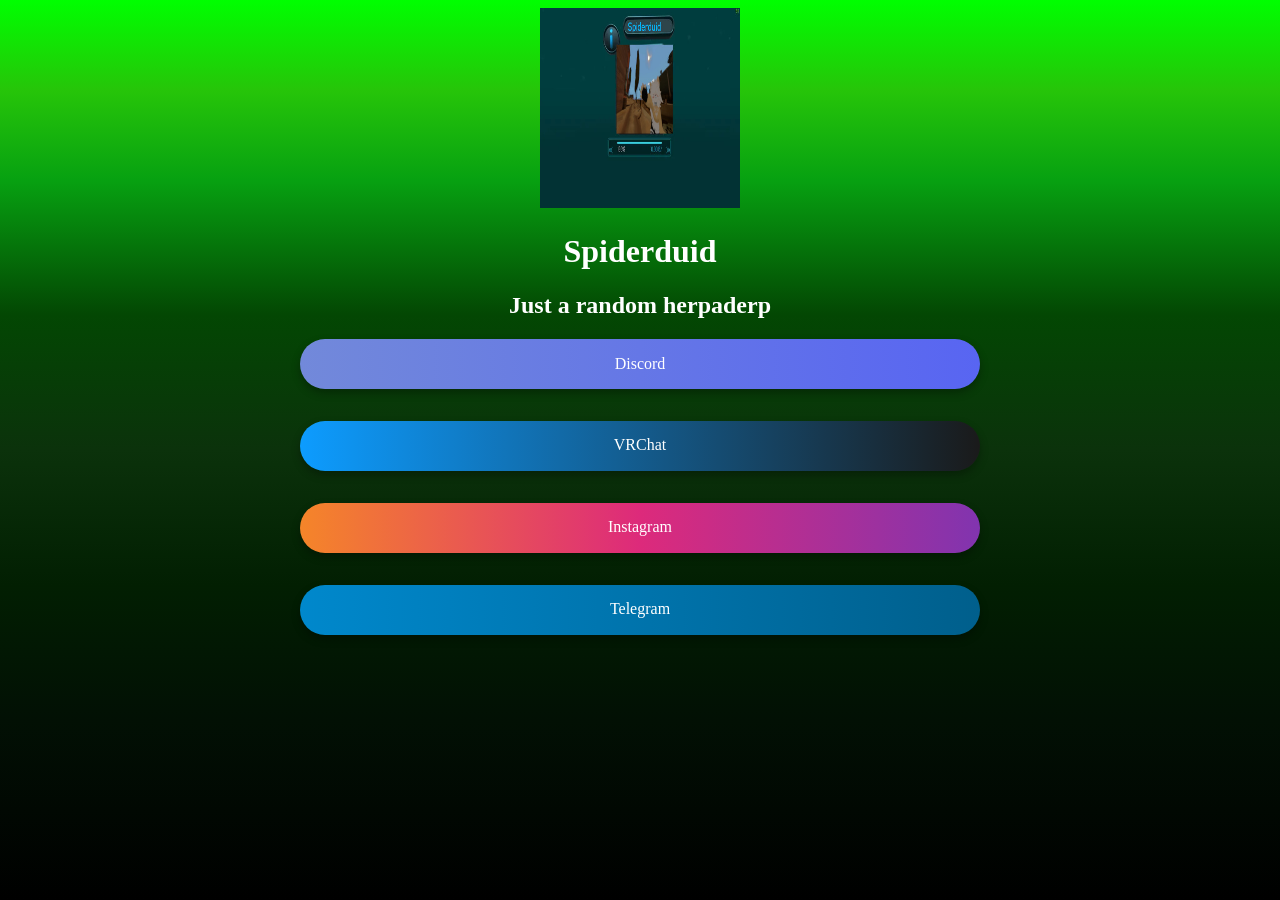
<file: index.html>
<!doctype html>
<html lang="en">
  <head>
    <!--Meta Tags-->
    <meta charset="UTF-8" />
    <meta name="viewport" content="width=device-width, initial-scale=1.0" />

    <!-- HTML Meta Tags -->
    <title>Spiderduid</title>
    <meta
      name="description"
      content="Landing page made for and by spiderduid"
    />

    <!-- Open Graph Meta Tags -->
    <meta property="og:url" content="https://spiderduid.github.io" />
    <meta property="og:type" content="website" />
    <meta property="og:title" content="Spiderduid" />
    <meta
      property="og:description"
      content="Landing page made for and by spiderduid"
    />
    <meta
      property="og:image"
      content="https://spiderduid.github.io/images/ogp.png"
    />
    <meta property="og:image:width" content="2000" />
    <meta property="og:image:height" content="2000" />

    <!-- Twitter Meta Tags -->
    <meta name="twitter:card" content="summary_large_image" />
    <meta property="twitter:domain" content="spiderduid.github.io" />
    <meta property="twitter:url" content="https://spiderduid.github.io" />
    <meta name="twitter:title" content="Spiderduid" />
    <meta
      name="twitter:description"
      content="Landing page made for and by spiderduid"
    />
    <meta
      name="twitter:image"
      content="https://spiderduid.github.io/images/ogp.png"
    />

    <!--Title Tag-->
    <title>Spiderduid</title>

    <!--Favicon-->
    <link rel="icon" type="image/x-icon" href="images/favicon.ico" />

    <!--Css Tag-->
    <link rel="stylesheet" type="text/css" href="style.css" />
  </head>

  <body>
    <!--Image PFP-->
    <div class="profile-img">
      <img
        src="images/pfp.png"
        alt="A place holder circular profile picture"
        width="200"
        height="200"
      />
    </div>

    <!--Name and Description-->
    <div id="name">
      <h1>Spiderduid</h1>
      <h2>Just a random herpaderp</h2>
    </div>

    <!--Links to Social Media-->
    <div class="links">
      <div id="discord">
        <a href="https://discordapp.com/users/301831120339861525">
          <span>Discord</span>
        </a>
      </div>

      <div id="vrchat">
        <a
          href="https://vrchat.com/home/user/usr_7bf643eb-ca6d-4380-82a3-89d99edfbfd0"
          >VRChat</a
        >
      </div>

      <div id="instagram">
        <a href="https://www.instagram.com/spiderduid">
          <span>Instagram</span>
        </a>
      </div>

      <div id="telegram">
        <a href="https://t.me/spiderduidtg">Telegram</a>
      </div>
    </div>
  </body>
</html>
</file>
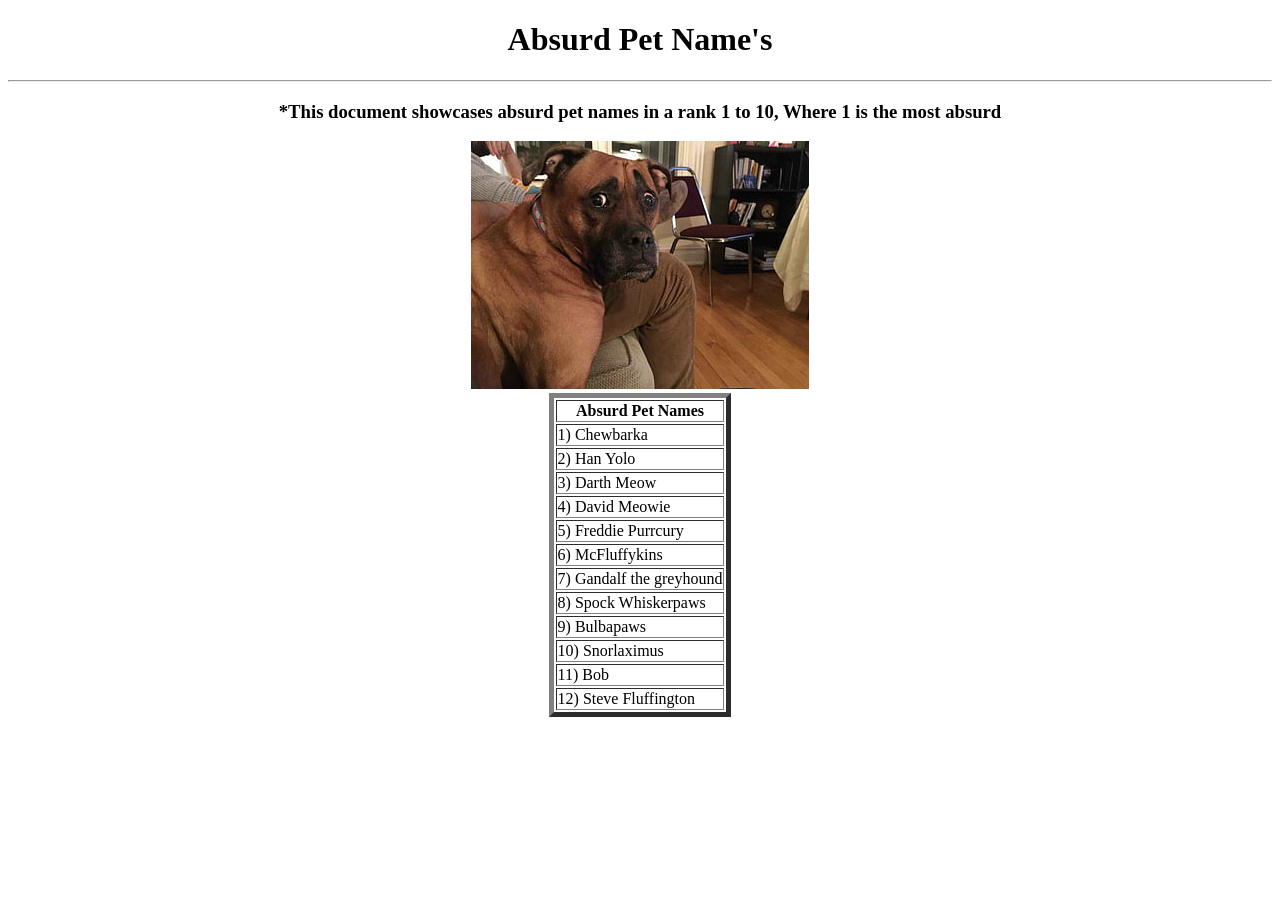
<file: subfolder/absurdpetnames.html>
<!DOCTYPE html>

<html lang="eng-us">

<head>
    <title>Absurd Pet Name's</title>
</head>

<body>
    <header>
        <center>
            <strong>
                <h1>Absurd Pet Name's</h1>
            </strong>
        </center>
        <hr />
    </header>

    <main>
        <center>
            <h3>*This document showcases absurd pet names in a rank 1 to 10, Where 1 is the most absurd</h3>
            <img src="/subfolder/images/pup.jpg" alt="Confused puppy picutre">

            <table border="5">
                <tr>
                    <th>Absurd Pet Names</th>
                </tr>
                <tr>
                    <td>1) Chewbarka</td>
                <tr>
                    <td>2) Han Yolo</td>
                </tr>
                <tr>
                    <td>3) Darth Meow</td>
                </tr>
                <tr>
                    <td>4) David Meowie</td>
                </tr>
                <tr>
                    <td>5) Freddie Purrcury</td>
                </tr>
                <tr>
                    <td>6) McFluffykins</td>
                </tr>
                <tr>
                    <td>7) Gandalf the greyhound</td>
                </tr>
                <tr>
                    <td>8) Spock Whiskerpaws</td>
                </tr>
                <tr>
                    <td>9) Bulbapaws</td>
                </tr>
                <tr>
                    <td>10) Snorlaximus</td>
                </tr>
                <tr>
                    <td>11) Bob</td>
                </tr>
                <tr>
                    <td>12) Steve Fluffington</td>
                </tr>
                </tr>

            </table>


        </center>


    </main>


</body>

</html>
</file>
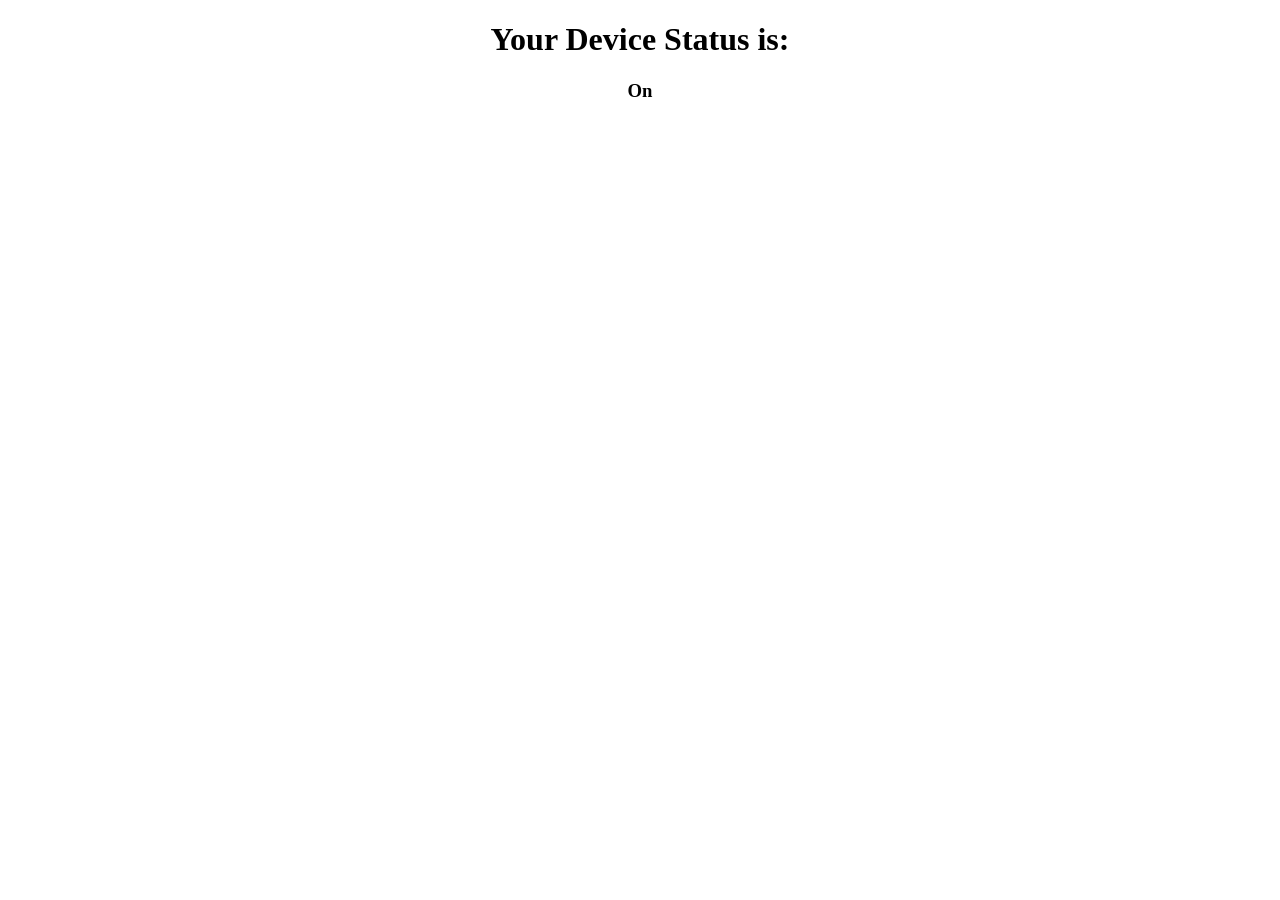
<file: subfolder/Device Checker.html>
<!DOCTYPE html>

<html lang="eng-us">

<head>
    <title>Device Checker</title>
</head>

<body>
    <header>
        <!--This line of code isnt as important as the next line of code-->
        <center>
            <h1>Your Device Status is:</h1>
        </center>
    </header>

    <footer>
        <!--This line of code takes the users device status and relays if the device is on or not, If the device isnt on this will not show-->
        <center>
            <h3>On</h3>
        </center>
    </footer>


</body>

</html>
</file>
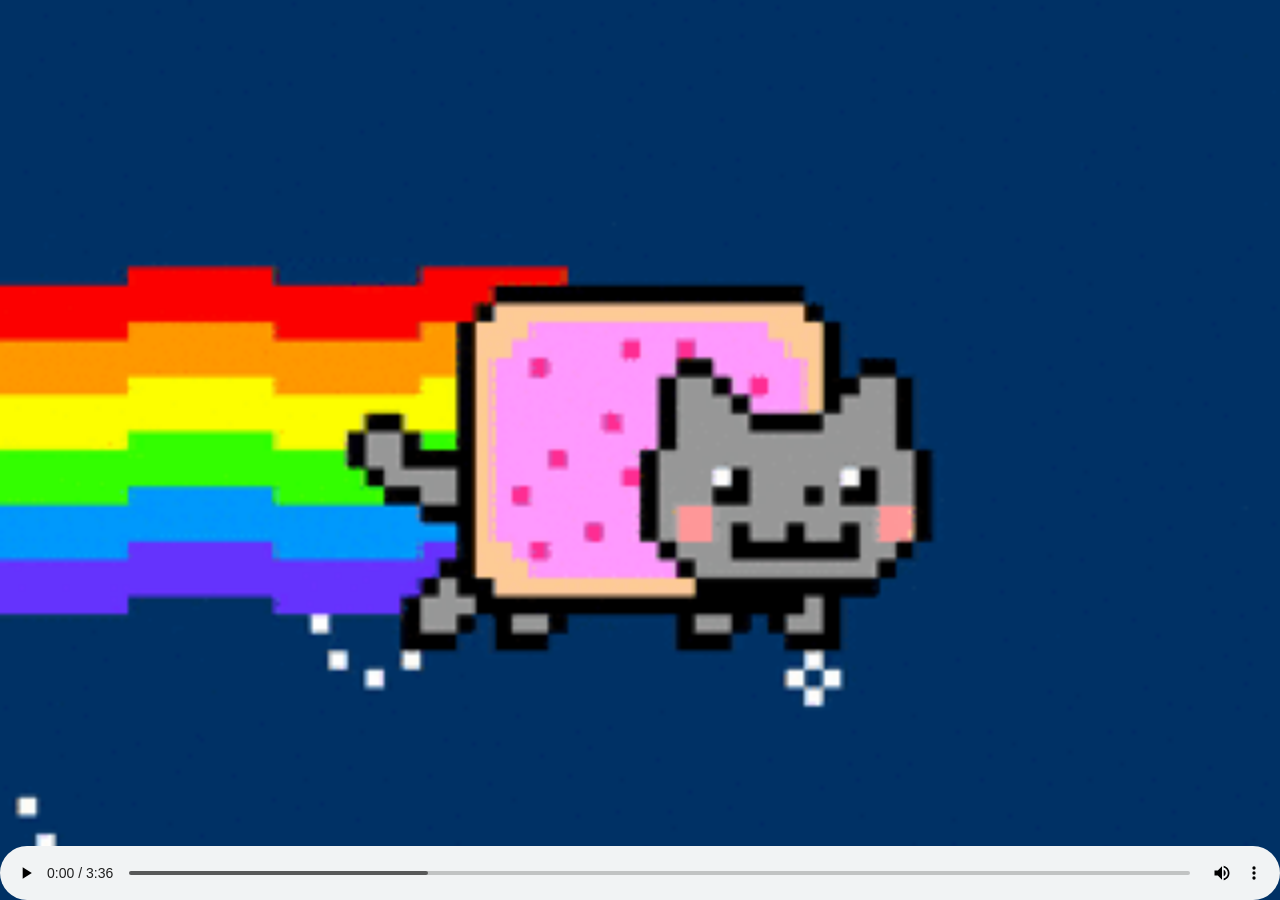
<file: subfolder/nyan.html>
<!DOCTYPE html>
<html>

<head>
    <title>Special Button</title>
</head>

<body style="margin: 0; padding: 0;">
    <img src="images/nyancatgif.gif"
        style="width: 100%; height: 100%; object-fit: cover; position: absolute; top: 0; left: 0;">
    <audio controls loop style="position: absolute; bottom: 0; width: 100%;">
        <source src="images/nyancat audio.mp3" type="audio/mpeg">
        Your browser does not support the audio element.
    </audio>
</body>

</html>
</file>
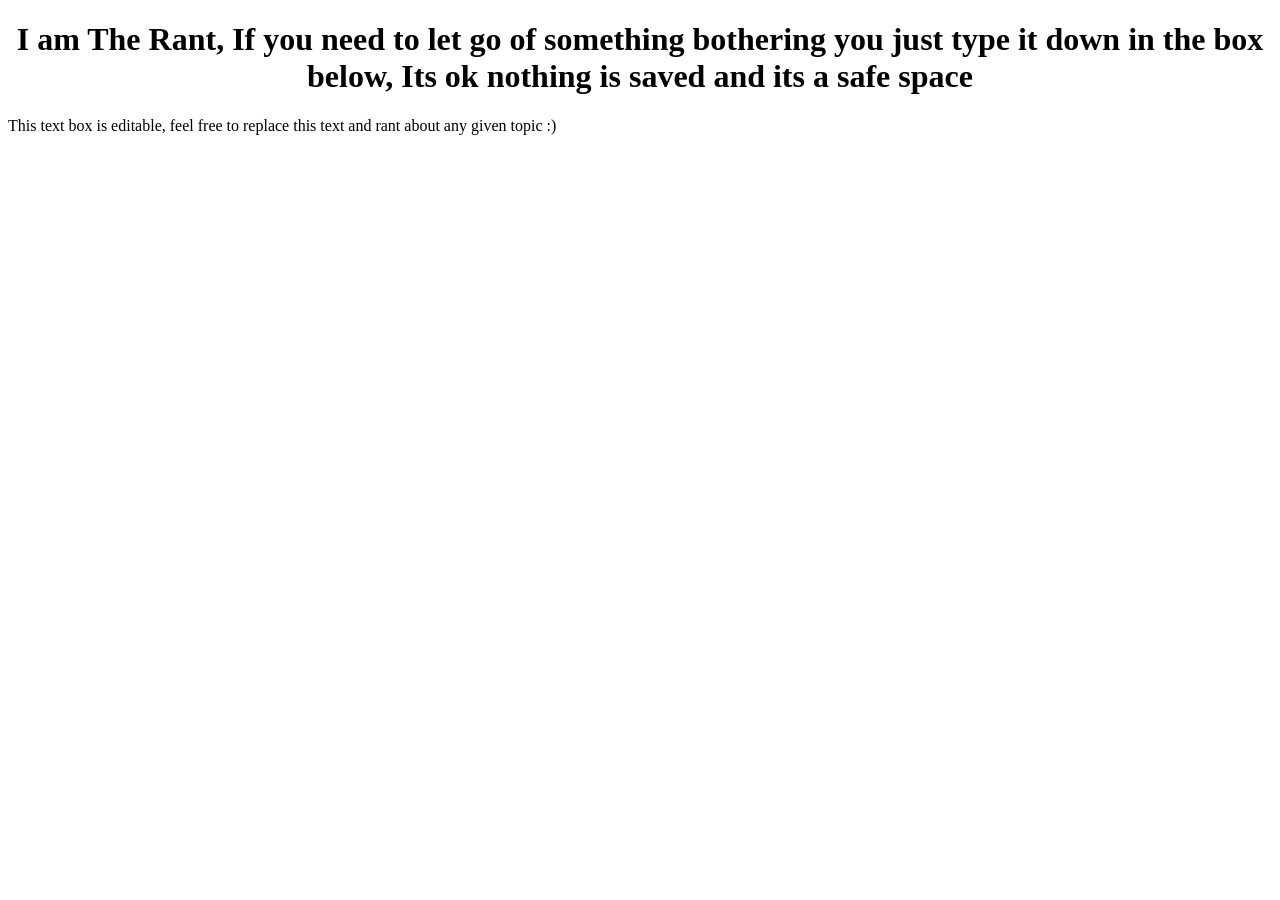
<file: subfolder/therant.html>
<!DOCTYPE html>
<html lang="en">

<head>
    <meta charset="UTF-8">
    <meta name="viewport" content="width=device-width, initial-scale=1.0">
    <title>contenteditable attribute</title>
</head>

<body>
    <center>
        <h1>I am The Rant, If you need to let go of something bothering you just type it down in the box below, Its ok
            nothing is saved and its a safe space</h1>
    </center>

    <div contenteditable="true">
        This text box is editable, feel free to replace this text and rant about any given topic :)
    </div>
</body>

</html>
</file>
<file: style.css>
html {
  min-height: 100vh; /* Ensures the html element covers the full viewport height */
  height: 100%; /* Sets the height to 100% of the viewport */
  /* More green gradient stops, black remains at the bottom */
  background: linear-gradient(
    180deg,
    #00ff00 0%,
    /* Bright green */ #26c509 10%,
    /* Neon green */ #07a111 20%,
    /* Vivid green */ #034703 35%,
    /* Standard green */ #0b320b 50%,
    /* Forest green */ #021f02 65%,
    /* Dark green */ #021004 80%,
    /* Transition to dark gray */ #000 100% /* Pure black at the bottom */
  );
  background-attachment: fixed; /* Ensures gradient covers entire viewport */
}
body {
  background-color: transparent; /* Makes the body background transparent */
}

.profile-img {
  display: block; /* Ensures the image is treated as a block element */
  margin: 0 auto; /* Centers the image */
  width: 200px; /* Sets a fixed width for the image */
}
#name {
  text-align: center; /* Centers the name text */
  color: white; /* Sets the text color to white */
}
.links {
  display: flex; /* Use flexbox for layout */
  flex-direction: column; /* Stack links vertically */
  justify-content: center; /* Center links vertically */
  row-gap: 2em; /* Space between links */
}
.links a {
  text-decoration: none; /* Removes underline from links */
  font-size: 1rem; /* Sets font size for links */
  padding: 6px 12px; /* Adds padding around the link text */
}

#discord a {
  display: flex;
  align-items: center;
  justify-content: center;
  text-align: center;
  background: linear-gradient(90deg, #7289da 0%, #5865f2 100%);
  color: white;
  border-radius: 50px;
  padding: 15px;
  height: 20px;
  width: 650px;
  margin: 0 auto;
  text-decoration: none;
  box-shadow: 0 4px 8px rgba(0, 0, 0, 0.3);
  transition:
    transform 0.2s ease,
    box-shadow 0.2s ease;
  position: relative; /* Needed for absolute positioning */
}

#discord a:hover {
  transform: translateY(-2px);
  box-shadow: 0 6px 12px rgba(0, 0, 0, 0.4);
}

#discord img {
  width: 50px;
  height: 50px;
  flex-shrink: 0;
  position: absolute;
  left: 5px; /* Adjust as needed */
}

#discord span {
  margin: 0 auto;
  width: 100%;
  text-align: center;
  position: relative;
  left: 0;
  transform: none;
}

/* Remove .icon-img rules */
#vrchat a {
  background: linear-gradient(90deg, #0d9cff 0%, #1a1a1a 100%);
  border-radius: 50px;
  padding: 15px;
  height: 20px;
  width: 650px;
  display: block;
  text-align: center;
  margin: 0 auto;
  text-decoration: none;
  color: white;
  box-shadow: 0 4px 8px rgba(0, 0, 0, 0.3);
  transition:
    transform 0.2s ease,
    box-shadow 0.2s ease;
}
#vrchat a:hover {
  transform: translateY(-2px);
  box-shadow: 0 6px 12px rgba(0, 0, 0, 0.4);
}
#instagram a {
  background: linear-gradient(90deg, #f58529 0%, #dd2a7b 50%, #8134af 100%);
  border-radius: 50px;
  padding: 15px;
  height: 20px;
  width: 650px;
  display: block;
  text-align: center;
  margin: 0 auto;
  text-decoration: none;
  color: white;
  box-shadow: 0 4px 8px rgba(0, 0, 0, 0.3); /* drop shadow */
  transition:
    transform 0.2s ease,
    box-shadow 0.2s ease;
}
#instagram a:hover {
  transform: translateY(-2px);
  box-shadow: 0 6px 12px rgba(0, 0, 0, 0.4);
}
#telegram a {
  background: linear-gradient(90deg, #0088cc 0%, #005f8c 100%);
  border-radius: 50px;
  padding: 15px;
  height: 20px;
  width: 650px;
  display: block;
  text-align: center;
  margin: 0 auto;
  text-decoration: none;
  color: white;
  box-shadow: 0 4px 8px rgba(0, 0, 0, 0.3);
  transition:
    transform 0.2s ease,
    box-shadow 0.2s ease;
}

#telegram a:hover {
  transform: translateY(-2px);
  box-shadow: 0 6px 12px rgba(0, 0, 0, 0.4);
}

/* MOBILE FIX: Resize buttons so they don't overflow on small screens */
@media (max-width: 700px) {
  /* All social buttons shrink to fit mobile width */
  #discord a,
  #vrchat a,
  #instagram a,
  #telegram a {
    width: 90%; /* Take up most of the screen width */
    max-width: 350px; /* Never get wider than 350px */
  }
}
/* MOBILE FIX: Center everything vertically + horizontally on phones */
@media (max-width: 700px) {
  body {
    display: flex; /* Turn body into a flex container */
    flex-direction: column; /* Stack everything vertically */
    align-items: center; /* Center items horizontally */
    padding: 20px 0; /* Add breathing room */
  }
}
/* MOBILE FIX: Make the profile picture smaller on phones */
@media (max-width: 700px) {
  .profile-img img {
    width: 150px; /* Smaller image for small screens */
    height: 150px;
  }
}
</file>
